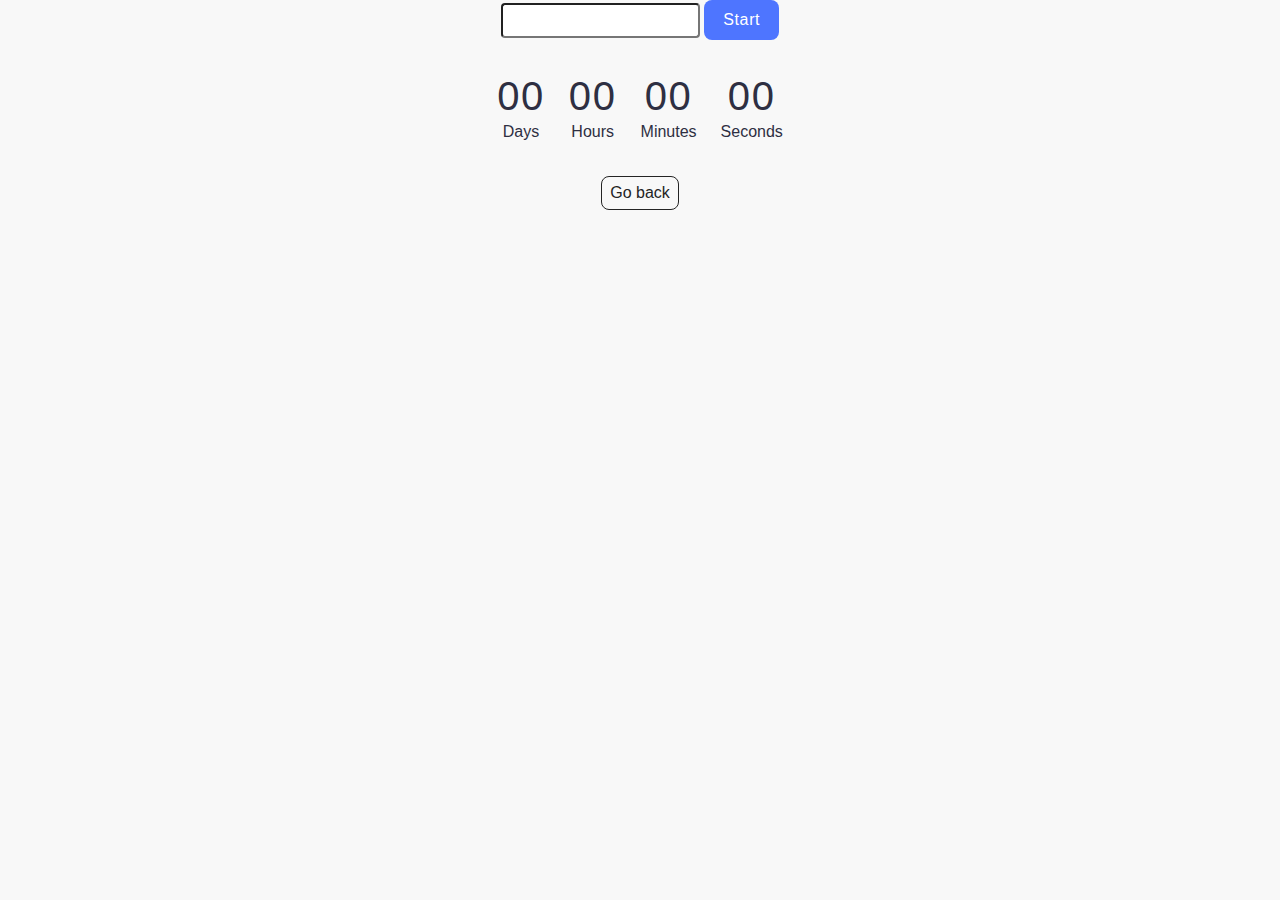
<file: src/1-timer.html>
<!DOCTYPE html>
<html lang="en">
  <head>
    <meta charset="UTF-8" />
    <meta http-equiv="X-UA-Compatible" content="IE=edge" />
    <meta name="viewport" content="width=device-width, initial-scale=1.0" />
    <title>Timer</title>
    <link rel="stylesheet" href="./css/styles.css" />
  </head>
  <body>

    <main>
      <div class="container">
        <input type="text" id="datetime-picker" />
<button type="button" data-start>Start</button>

<div class="timer">
  <div class="field">
    <span class="value" data-days>00</span>
    <span class="label">Days</span>
  </div>
  <div class="field">
    <span class="value" data-hours>00</span>
    <span class="label">Hours</span>
  </div>
  <div class="field">
    <span class="value" data-minutes>00</span>
    <span class="label">Minutes</span>
  </div>
  <div class="field">
    <span class="value" data-seconds>00</span>
    <span class="label">Seconds</span>
  </div>
</div>

        <a class="back-link" href="./index.html">Go back</a>
      </div>
    </main>
    <script type="module" src="./js/1-timer.js"></script>
  </body>
</html>
</file>
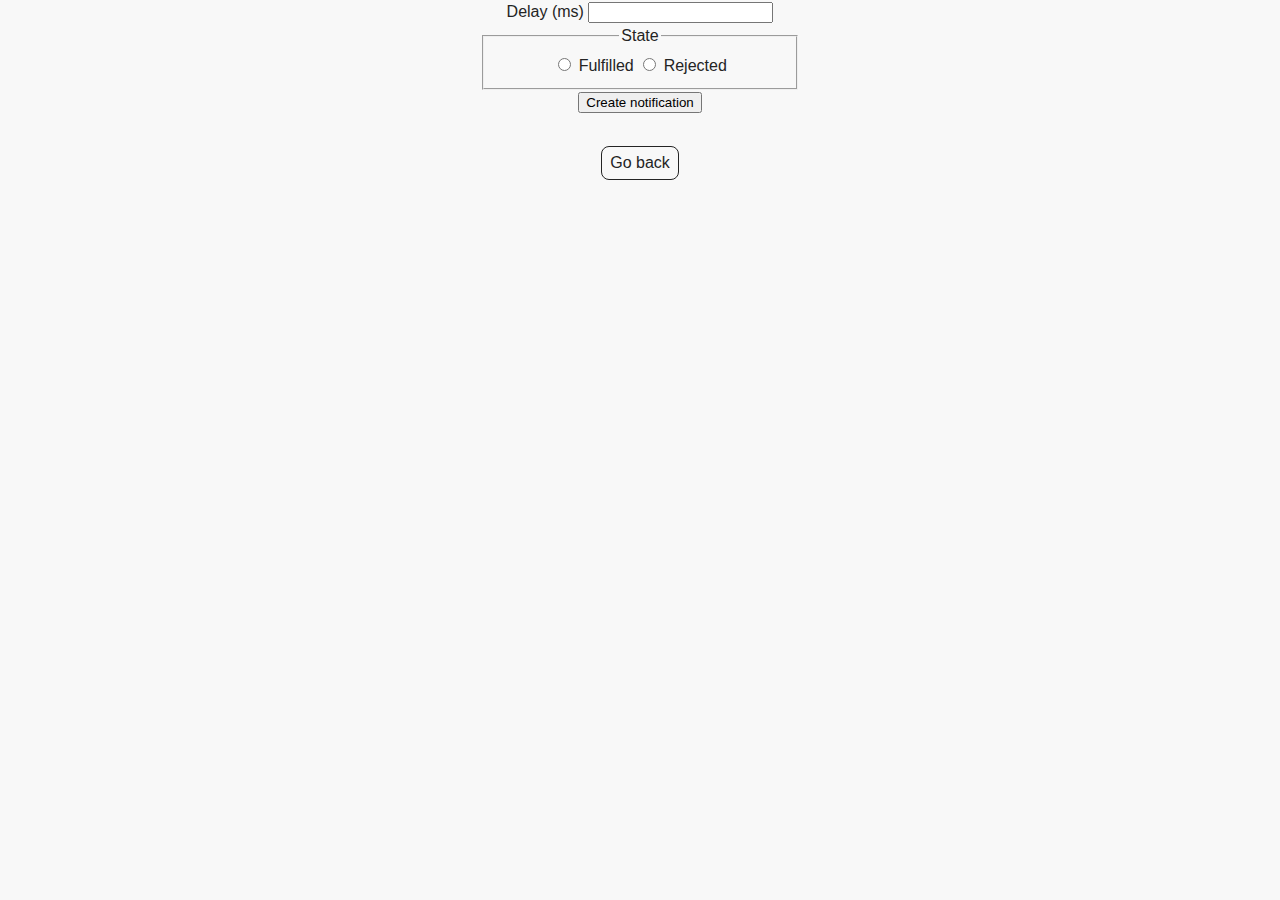
<file: src/2-snackbar.html>
<!DOCTYPE html>
<html lang="en">
  <head>
    <meta charset="UTF-8" />
    <meta http-equiv="X-UA-Compatible" content="IE=edge" />
    <meta name="viewport" content="width=device-width, initial-scale=1.0" />
    <title>Snackbar</title>
    <link rel="stylesheet" href="./css/styles.css" />
  </head>
  <body>
    <main>
      <div class="container">
        <form class="form">
          <label>
            Delay (ms)
            <input type="number" name="delay" required />
          </label>
        
          <fieldset>
            <legend>State</legend>
            <label>
              <input type="radio" name="state" value="fulfilled" required />
              Fulfilled
            </label>
            <label>
              <input type="radio" name="state" value="rejected" required />
              Rejected
            </label>
          </fieldset>
        
          <button type="submit">Create notification</button>
        </form>
        
        <a class="back-link" href="./index.html">Go back</a>
      </div>
    </main>
    <script type="module" src="./js/2-snackbar.js"></script>
  </body>
</html>
</file>
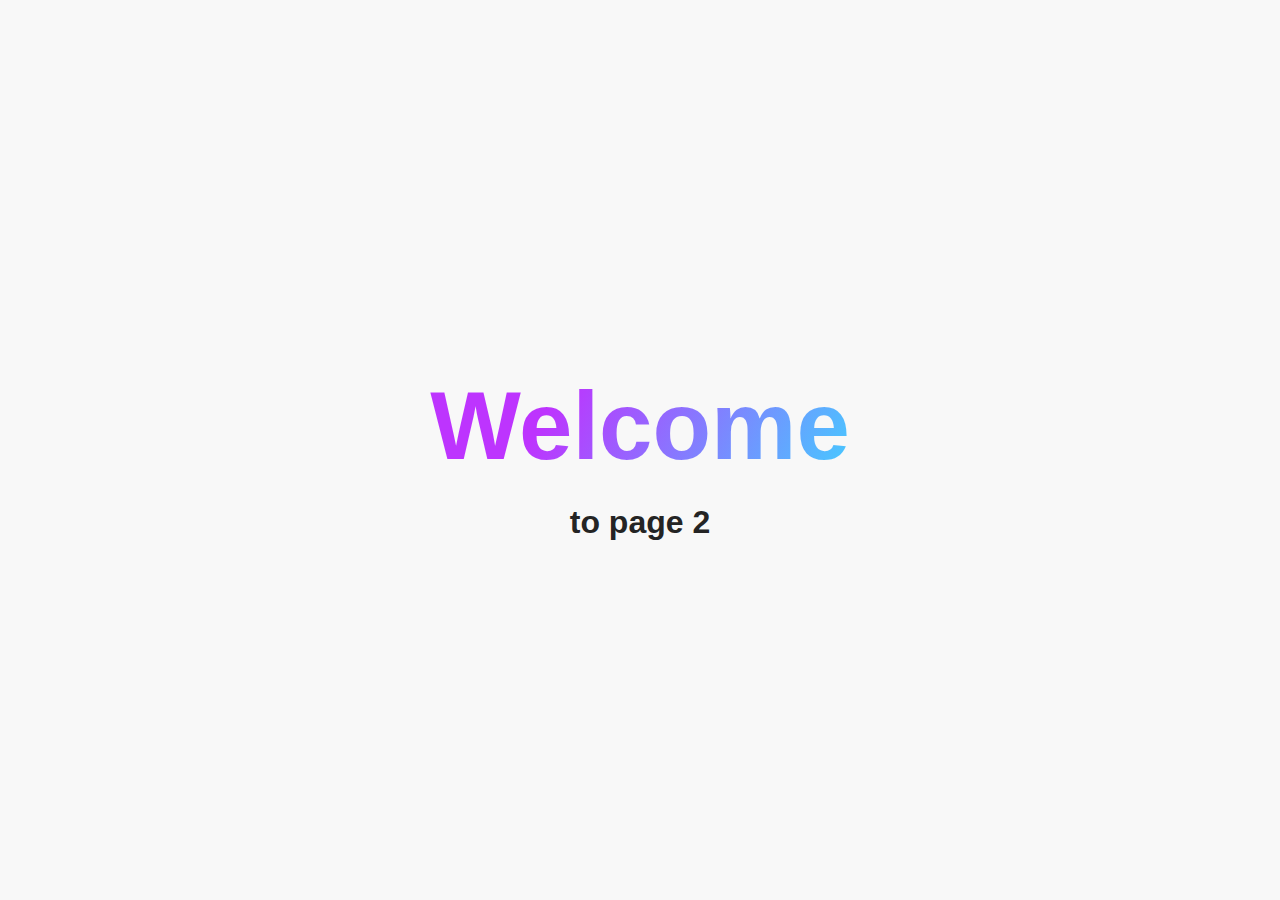
<file: src/page-2.html>
<!DOCTYPE html>
<html lang="en">
  <head>
    <meta charset="UTF-8" />
    <meta http-equiv="X-UA-Compatible" content="IE=edge" />
    <meta name="viewport" content="width=device-width, initial-scale=1.0" />
    <title>Page 2</title>
    <link rel="stylesheet" href="./css/styles.css" />
  </head>
  <body>
    <load
      src="./partials/header.html"
      icon-path="./img/sprite.svg#logo"
      highlight-act="active"
    />

    <main>
      <div class="container">
        <h1 class="main-title">
          <span class="main-title-gradient">Welcome</span> to page 2
        </h1>
        <load src="./partials/back-link.html" />
      </div>
    </main>

    <load src="./partials/footer.html" />
  </body>
</html>
</file>
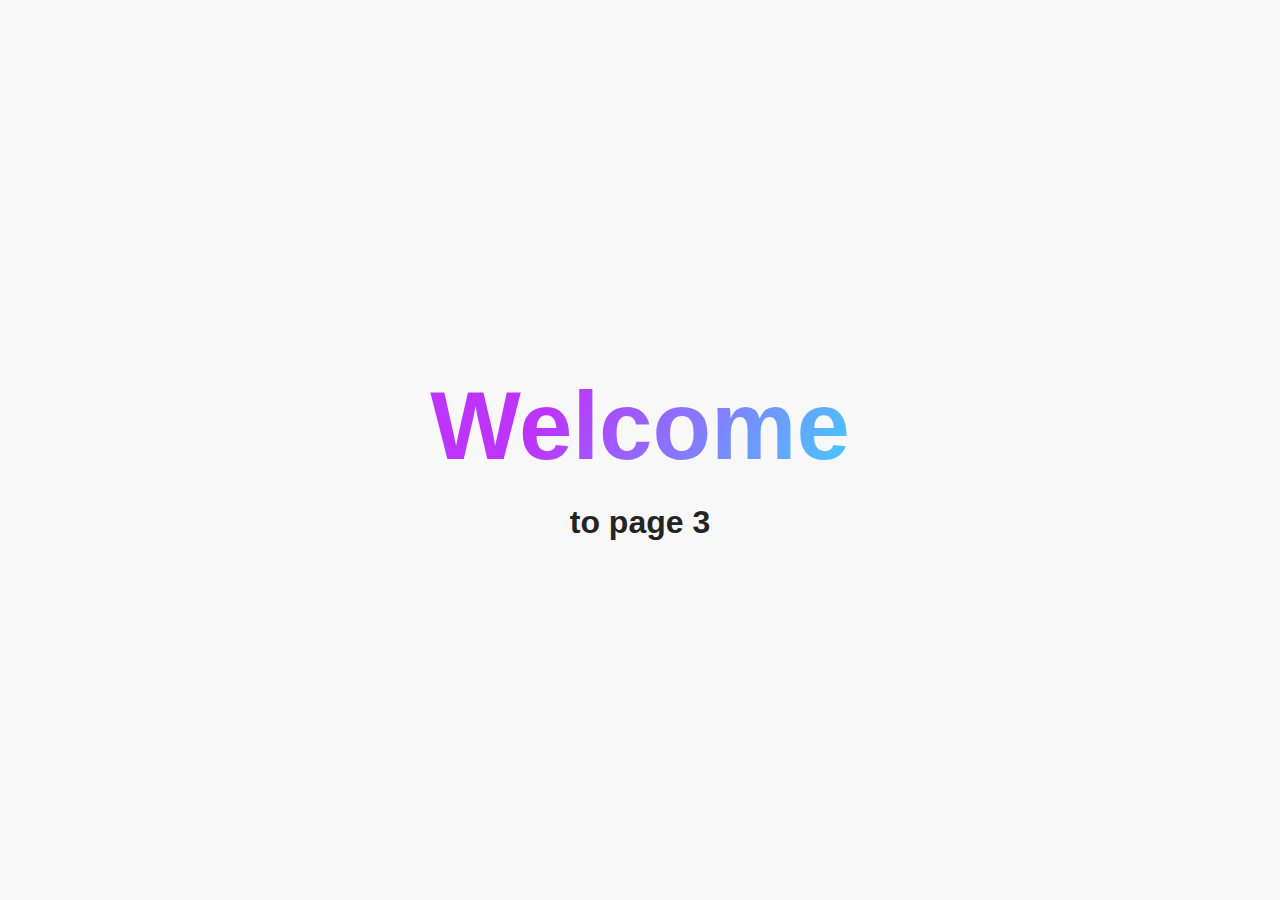
<file: src/page-3.html>
<!DOCTYPE html>
<html lang="en">
  <head>
    <meta charset="UTF-8" />
    <meta http-equiv="X-UA-Compatible" content="IE=edge" />
    <meta name="viewport" content="width=device-width, initial-scale=1.0" />
    <title>Page 3</title>
    <link rel="stylesheet" href="./css/styles.css" />
  </head>
  <body>
    <load
      src="./partials/header.html"
      icon-path="./img/sprite.svg#logo"
      highlight-curr="active"
    />

    <main>
      <div class="container">
        <h1 class="main-title">
          <span class="main-title-gradient">Welcome</span> to page 3
        </h1>
        <load src="./partials/back-link.html" />
      </div>
    </main>

    <load src="./partials/footer.html" />
  </body>
</html>
</file>
<file: src/css/styles.css>
/**
  |============================
  | include css partials with
  | default @import url()
  |============================
*/
/* Common styles */
@import url('./reset.css');
@import url('./base.css');
@import url('./container.css');
@import url('./animations.css');

/* Sections style */
@import url('./header.css');
@import url('./vite-promo.css');
@import url('./badges.css');
@import url('./back-link.css');
@import url('./footer.css');


body {
  margin: 0;
  font-family: Arial, sans-serif;
  display: flex;
  justify-content: center;
  align-items: center;
  height: 100%;
  background-color: #f8f8f8;
}

.container {
  text-align: center;
}

#datetime-picker {
  border-radius: 4px;
max-width: 272px;
max-height: 40px;
background-color: #fff;
padding-left: 16px;
padding-top: 8px;
padding-bottom: 8px;
}

button[data-start] {
  border-radius: 8px;
padding: 8px 16px;
min-width: 75px;
min-height: 40px;
  border: none;
  background-color: #4e75ff;
  font-size: 16px;
line-height: 150%;
letter-spacing: 0.04em;
color: #fff;
}

.timer {
  display: flex;
  justify-content: center;
  gap: 24px;
  margin-top: 32px;
}

.field {
  text-align: center;
}

.value {
  display: block;
  font-weight: 400;
font-size: 40px;
line-height: 120%;
letter-spacing: 0.04em;
color: #2e2f42;
}

.label {
  font-weight: 400;
font-size: 16px;
line-height: 150%;
color: #2e2f42;
}

button[data-start]:hover,
button[data-start]:focus{
  border-radius: 8px;
padding: 8px 16px;
width: 75px;
height: 40px;
background-color: #cfcfcf;
color: #989898;
}

#datetime-picker:hover,
#datetime-picker:focus{
  border-color: #4000ff;
}
</file>
